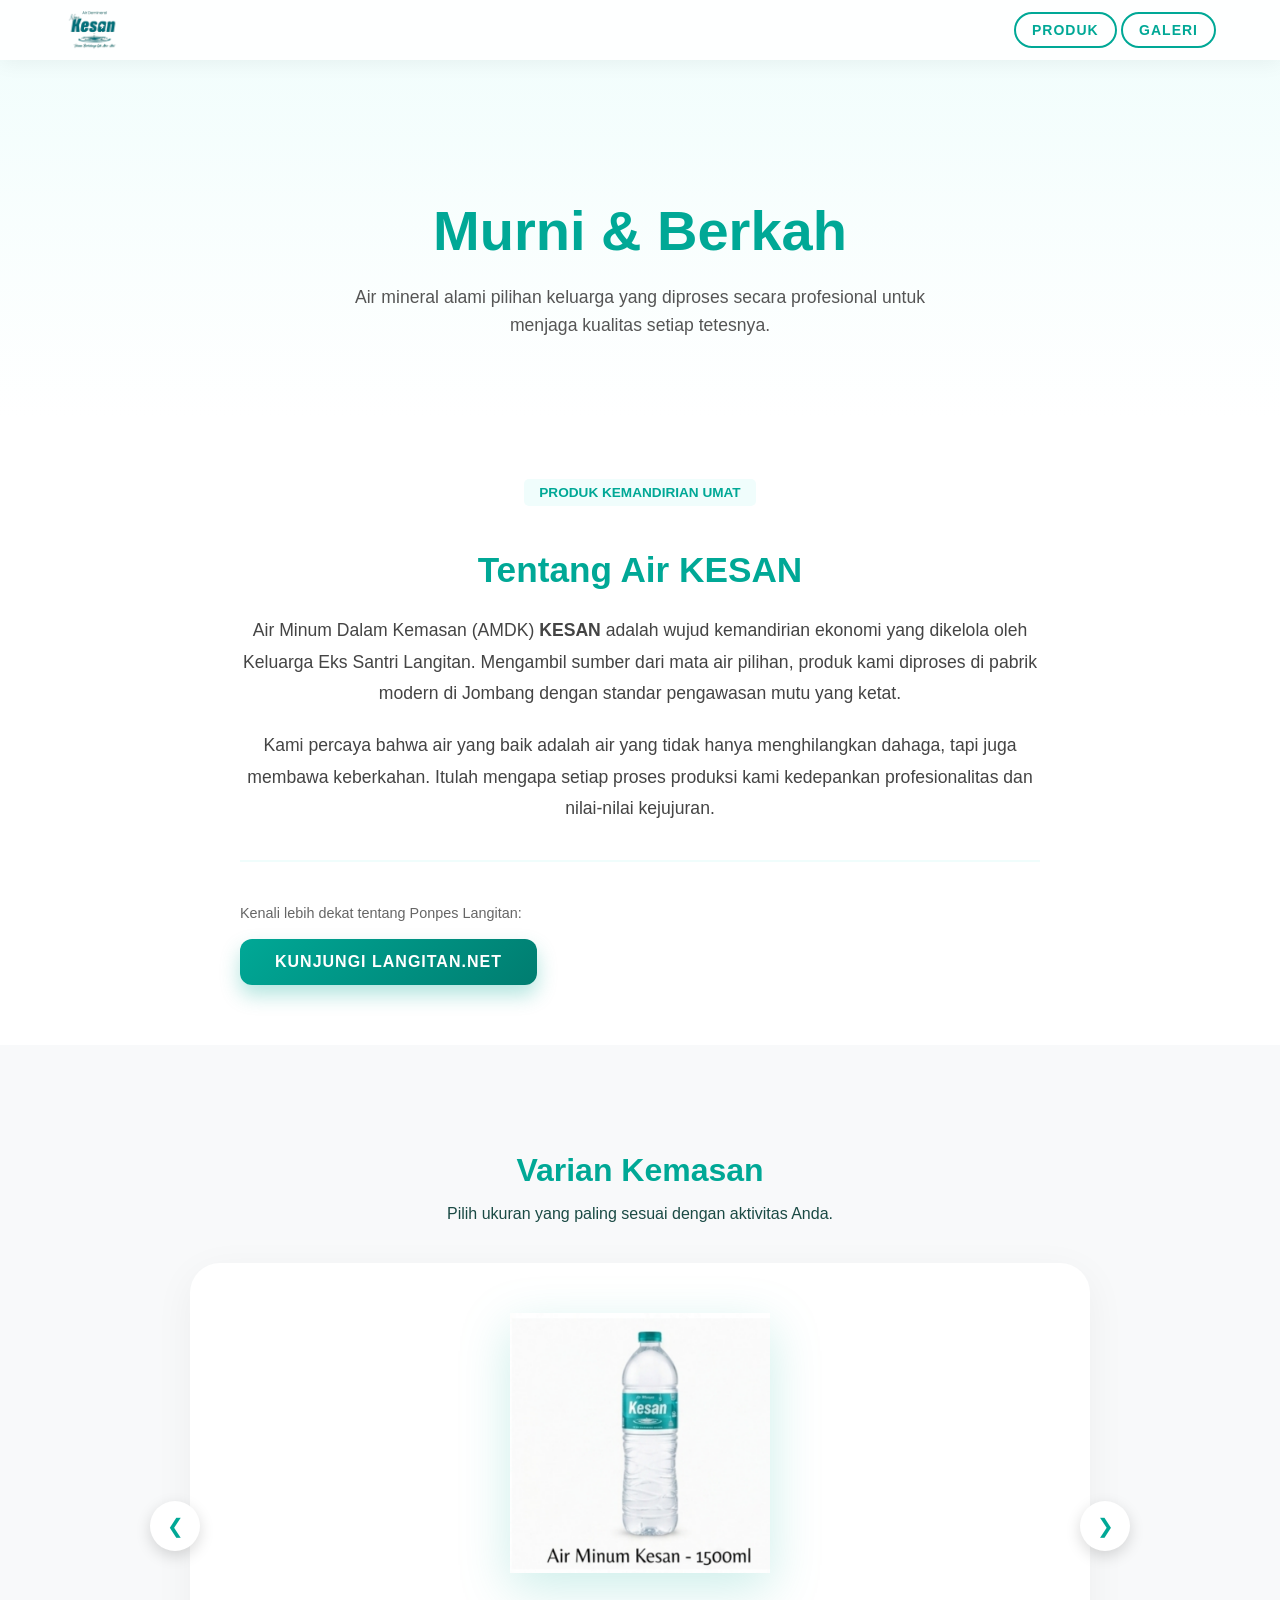
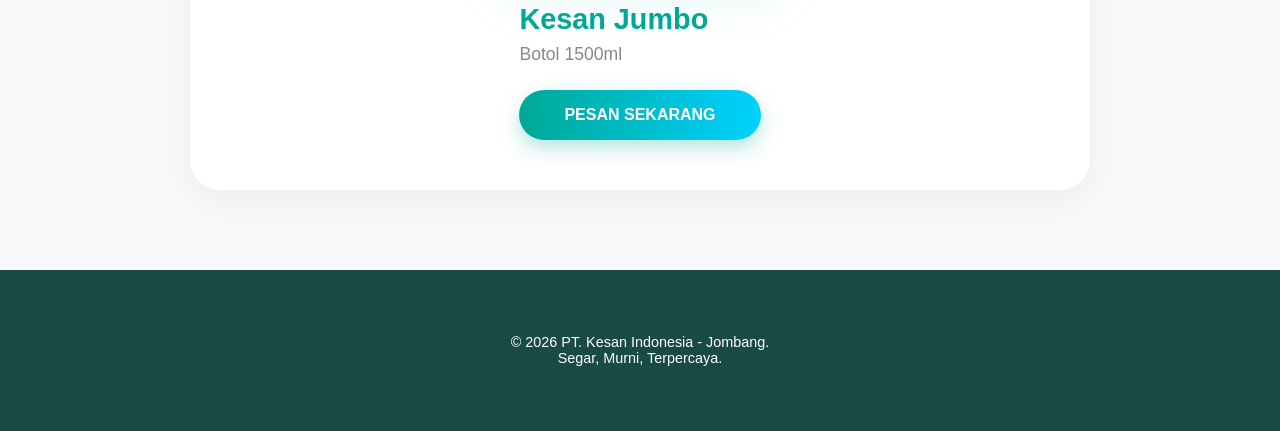
<file: index.html>
<!DOCTYPE html>
<html lang="id">
<head>
    <meta charset="UTF-8">
    <meta name="viewport" content="width=device-width, initial-scale=1.0">
    
    <title>Kesan - Air Mineral Murni Produk Santri Ponpes Langitan</title>
    
    <link rel="icon" type="image/png" href="airkesanlogo.png">
   <link rel="apple-touch-icon" href="airkesanlogo.png">

    <meta name="description" content="Air Mineral KESAN, produk AMDK murni dari mata air pegunungan yang dikelola santri Ponpes Langitan. Segar, higienis, dan membawa keberkahan bagi umat.">

    <meta name="keywords" content="air mineral santri, air mineral ponpes langitan, air produk langitan, amdk kesan, air mineral langitan, produk santri, air minum pesantren, kemandirian umat, air mineral jombang, air mineral barokah">

    <meta name="author" content="Kesan Indonesia">
    <meta name="robots" content="index, follow">

    <meta property="og:title" content="Kesan - Air Mineral Produk Santri Ponpes Langitan">
    <meta property="og:description" content="Hidrasi sehat dengan air mineral berkualitas produk asli santri Langitan. Murni dari alam, diproses secara profesional.">
    <meta property="og:image" content="kesanlogo.png"> <meta property="og:url" content="https://amogenz.pp.ua"> <meta property="og:type" content="website">

    <meta name="twitter:card" content="summary_large_image">
    <meta name="twitter:title" content="Kesan - Air Mineral Produk Santri Ponpes Langitan">
    <meta name="twitter:description" content="Air mineral murni pilihan keluarga dari Pondok Pesantren Langitan.">
    <meta name="twitter:image" content="kesanlogo.png">

    <link rel="stylesheet" href="style.css">
</head>

<body>

        <nav>
        <div class="logo">
            <img src="kesanlogo.png" alt="Logo Air Mineral Kesan Produk Santri Langitan">
        </div>
        <div class="nav-links">
            <a href="index.html#produk">PRODUK</a>
            <a href="galery.html">GALERI</a> </div>
    </nav>

    <header class="hero">
        <h1>Murni & Berkah</h1>
        <p>Air mineral alami pilihan keluarga yang diproses secara profesional untuk menjaga kualitas setiap tetesnya.</p>
    </header>

    <section class="info-section">
        <div class="info-content">
            <span class="feature-tag">PRODUK KEMANDIRIAN UMAT</span>
            <h2>Tentang Air KESAN</h2>
            <p>Air Minum Dalam Kemasan (AMDK) <b>KESAN</b> adalah wujud kemandirian ekonomi yang dikelola oleh Keluarga Eks Santri Langitan. Mengambil sumber dari mata air pilihan, produk kami diproses di pabrik modern di Jombang dengan standar pengawasan mutu yang ketat.</p>
            <p>Kami percaya bahwa air yang baik adalah air yang tidak hanya menghilangkan dahaga, tapi juga membawa keberkahan. Itulah mengapa setiap proses produksi kami kedepankan profesionalitas dan nilai-nilai kejujuran.</p>
            
          <div class="langitan-link-container">
        <p>Kenali lebih dekat tentang Ponpes Langitan:</p>
        <a href="https://langitan.net/" target="_blank" class="btn-langitan-baru">
            KUNJUNGI LANGITAN.NET
        </a>
    </div>
        </div>
    </section>

    <section class="slider-section" id="produk">
        <div class="section-title">
            <h2>Varian Kemasan</h2>
            <p>Pilih ukuran yang paling sesuai dengan aktivitas Anda.</p>
        </div>

        <div class="slider-container">
            <button class="arrow arrow-left" onclick="moveSlide(-1)" aria-label="Slide Sebelumnya">&#10094;</button>
            
            <div class="slider-wrapper">
                <div class="product-track" id="productTrack">
                    
                    <div class="product-card">
                        <img src="kesan1500.png" alt="Air Mineral Kesan 1500ml Produk Ponpes Langitan">
                        <div class="product-info">
                            <h3>Kesan Jumbo</h3>
                            <p>Botol 1500ml</p>
                            <a href="https://wa.me/6281549638672?text=Halo,%20saya%20ingin%20memesan%20Kesan%201500ml" class="btn-buy" target="_blank">PESAN SEKARANG</a>
                        </div>
                    </div>

                    <div class="product-card">
                        <img src="kesan600.png" alt="Air Mineral Kesan 600ml Produk Ponpes Langitan">
                        <div class="product-info">
                            <h3>Kesan Reguler</h3>
                            <p>Botol 600ml</p>
                            <a href="https://wa.me/6281549638672?text=Halo,%20saya%20ingin%20memesan%20Kesan%20600ml" class="btn-buy" target="_blank">PESAN SEKARANG</a>
                        </div>
                    </div>

                    <div class="product-card">
                        <img src="kesan330.png" alt="Air Mineral Kesan 330ml Produk Ponpes Langitan">
                        <div class="product-info">
                            <h3>Kesan Mini</h3>
                            <p>Botol 330ml</p>
                            <a href="https://wa.me/6281549638672?text=Halo,%20saya%20ingin%20memesan%20Kesan%20330ml" class="btn-buy" target="_blank">PESAN SEKARANG</a>
                        </div>
                    </div>

                    <div class="product-card">
                        <img src="kesan240.png" alt="Air Mineral Kesan 240ml Produk Ponpes Langitan">
                        <div class="product-info">
                            <h3>Kesan Personal</h3>
                            <p>Botol 240ml</p>
                            <a href="https://wa.me/6281549638672?text=Halo,%20saya%20ingin%20memesan%20Kesan%20240ml" class="btn-buy" target="_blank">PESAN SEKARANG</a>
                        </div>
                    </div>

                    <div class="product-card">
                        <img src="kesan220.png" alt="Air Mineral Kesan 220ml Produk Ponpes Langitan">
                        <div class="product-info">
                            <h3>Kesan Cup</h3>
                            <p>Gelas 220ml</p>
                            <a href="https://wa.me/6281549638672?text=Halo,%20saya%20ingin%20memesan%20Kesan%20220ml" class="btn-buy" target="_blank">PESAN SEKARANG</a>
                        </div>
                    </div>

                    <div class="product-card">
                        <img src="kesan120.png" alt="Air Mineral Kesan 120ml Produk Ponpes Langitan">
                        <div class="product-info">
                            <h3>Kesan Small Cup</h3>
                            <p>Gelas 120ml</p>
                            <a href="https://wa.me/6281549638672?text=Halo,%20saya%20ingin%20memesan%20Kesan%20120ml" class="btn-buy" target="_blank">PESAN SEKARANG</a>
                        </div>
                    </div>

                </div>
            </div>

            <button class="arrow arrow-right" onclick="moveSlide(1)" aria-label="Slide Selanjutnya">&#10095;</button>
        </div>
    </section>

    <footer>
        <p>&copy; 2026 PT. Kesan Indonesia - Jombang.<br>Segar, Murni, Terpercaya.</p>
    </footer>
    
     <script src="script.js"></script>

</body>
</html>
</file>
<file: style.css>
:root {
            --primary-aqua: #00a896; 
            --secondary-aqua: #00d2ff;
            --soft-aqua: #f0fdfc;
            --white: #ffffff;
            --dark-blue: #1a4a44;
            --gray-light: #f8f9fa;
        }

        /* Smooth Scroll */
        html {
            scroll-behavior: smooth;
        }

        body {
            margin: 0;
            font-family: 'Segoe UI', Roboto, Helvetica, Arial, sans-serif;
            color: var(--dark-blue);
            background-color: var(--white);
            overflow-x: hidden;
        }

        /* Navigasi */
        nav {
            padding: 10px 5%;
            display: flex;
            justify-content: space-between;
            align-items: center;
            background: rgba(255, 255, 255, 0.9);
            backdrop-filter: blur(15px);
            position: fixed;
            width: 100%;
            top: 0;
            z-index: 1000;
            box-sizing: border-box;
            box-shadow: 0 4px 20px rgba(0,0,0,0.05);
        }

        .logo img {
            height: 40px;
            display: block;
        }

        .nav-links a {
            text-decoration: none;
            color: var(--primary-aqua);
            font-weight: 700;
            font-size: 14px;
            letter-spacing: 1px;
            padding: 8px 16px;
            border: 2px solid var(--primary-aqua);
            border-radius: 50px;
            transition: 0.3s;
        }

        .nav-links a:hover {
            background: var(--primary-aqua);
            color: white;
        }

        /* Hero Section */
        .hero {
            padding: 160px 20px 80px;
            text-align: center;
            background: linear-gradient(180deg, var(--soft-aqua) 0%, var(--white) 100%);
        }

        .hero h1 {
            font-size: 2.8rem;
            margin-bottom: 20px;
            color: var(--primary-aqua);
            font-weight: 800;
        }

        .hero p {
            font-size: 1.1rem;
            max-width: 600px;
            margin: 0 auto;
            line-height: 1.6;
            color: #555;
        }

        /* Section Informasi (Tanpa Gambar) */
        .info-section {
            padding: 60px 10%;
            text-align: center;
        }

        .info-content {
            max-width: 800px;
            margin: 0 auto;
        }

        .info-content h2 {
            font-size: 2.2rem;
            color: var(--primary-aqua);
            margin-bottom: 25px;
        }

        .info-content p {
            font-size: 1.1rem;
            line-height: 1.8;
            color: #444;
            margin-bottom: 20px;
        }

        .feature-tag {
            display: inline-block;
            background: var(--soft-aqua);
            color: var(--primary-aqua);
            padding: 6px 15px;
            border-radius: 5px;
            font-weight: bold;
            font-size: 0.85rem;
            margin-bottom: 15px;
        }

        /* Slider Produk */
        .slider-section {
            padding: 80px 0;
            background: var(--gray-light);
        }

        .section-title {
            text-align: center;
            margin-bottom: 40px;
            padding: 0 20px;
        }

        .section-title h2 {
            font-size: 2rem;
            color: var(--primary-aqua);
            margin-bottom: 10px;
        }

        .slider-container {
            position: relative;
            max-width: 900px;
            margin: 0 auto;
            padding: 0 15px;
        }

        .slider-wrapper {
            overflow: hidden;
            background: white;
            border-radius: 30px;
            box-shadow: 0 10px 40px rgba(0,0,0,0.05);
        }

        .product-track {
            display: flex;
            transition: transform 0.6s cubic-bezier(0.25, 1, 0.5, 1);
        }

        .product-card {
            min-width: 100%;
            display: flex;
            flex-direction: column;
            align-items: center;
            padding: 50px 20px;
            box-sizing: border-box;
        }

        .product-card img {
            width: 100%;
            max-width: 260px;
            height: auto;
            margin-bottom: 30px;
            filter: drop-shadow(0 15px 25px rgba(0, 168, 150, 0.2));
        }

        .product-info h3 {
            font-size: 1.8rem;
            margin: 0;
            color: var(--primary-aqua);
        }

        .product-info p {
            margin: 8px 0 25px;
            font-size: 1.1rem;
            color: #888;
        }

        .btn-buy {
            background: linear-gradient(90deg, var(--primary-aqua), var(--secondary-aqua));
            color: white;
            padding: 16px 45px;
            border-radius: 50px;
            text-decoration: none;
            font-weight: bold;
            transition: 0.3s;
            box-shadow: 0 8px 20px rgba(0, 168, 150, 0.3);
            display: inline-block;
        }

        .btn-buy:hover {
            transform: translateY(-3px);
            box-shadow: 0 12px 25px rgba(0, 168, 150, 0.4);
        }

        /* Panah Navigasi - Selalu Ada */
        .arrow {
            position: absolute;
            top: 50%;
            transform: translateY(-50%);
            background: white;
            color: var(--primary-aqua);
            border: none;
            width: 50px;
            height: 50px;
            border-radius: 50%;
            cursor: pointer;
            z-index: 10;
            box-shadow: 0 5px 15px rgba(0,0,0,0.15);
            font-size: 20px;
            display: flex;
            justify-content: center;
            align-items: center;
            transition: 0.3s;
        }

        .arrow:hover { background: var(--primary-aqua); color: white; }
        
        /* Posisi panah agar tidak terlalu keluar di layar kecil */
        .arrow-left { left: 5px; }
        .arrow-right { right: 5px; }

        @media (min-width: 768px) {
            .arrow-left { left: -25px; }
            .arrow-right { right: -25px; }
            .hero h1 { font-size: 3.5rem; }
        }

        /* Mobile Responsive */
        @media (max-width: 768px) {
            .hero { padding: 130px 20px 50px; }
            .hero h1 { font-size: 2.2rem; }
            .info-section { padding: 40px 7%; }
            .product-card { padding: 40px 10px; }
            .product-card img { max-width: 190px; }
            .nav-links a { font-size: 12px; padding: 6px 14px; }
        }

        footer {
            background: var(--dark-blue);
            color: white;
            padding: 50px 20px;
            text-align: center;
            font-size: 0.9rem;
        }
        
        /* Styling Link Langitan Tanpa Logo & Mencolok */
.langitan-link-container {
    margin-top: 35px;
    padding-top: 25px;
    border-top: 2px solid var(--soft-aqua); /* Garis pembatas lebih tebal tapi soft */
    text-align: left;
}

.langitan-link-container p {
    font-size: 0.9rem;
    color: #666;
    margin-bottom: 12px;
    font-weight: 500;
}

.btn-langitan-baru {
    display: inline-block;
    background: linear-gradient(135deg, #00a896 0%, #007d70 100%); /* Gradasi Hijau Langitan */
    color: white;
    padding: 14px 35px;
    border-radius: 12px; /* Kotak dengan sudut membulat elegan */
    text-decoration: none;
    font-weight: 800;
    font-size: 1rem;
    letter-spacing: 1px; /* Jarak antar huruf biar gagah */
    box-shadow: 0 10px 20px rgba(0, 168, 150, 0.3); /* Shadow biar "melayang" */
    transition: all 0.3s ease;
    border: none;
    text-align: center;
}

.btn-langitan-baru:hover {
    transform: translateY(-4px); /* Efek naik saat disentuh */
    box-shadow: 0 15px 25px rgba(0, 168, 150, 0.4); /* Shadow makin tebal pas hover */
    filter: brightness(1.1); /* Sedikit lebih terang */
}

.btn-langitan-baru:active {
    transform: translateY(-1px);
}

/* Biar Full Width di HP */
@media (max-width: 768px) {
    .btn-langitan-baru {
        display: block;
        width: 100%;
        box-sizing: border-box;
    }
}
</file>
